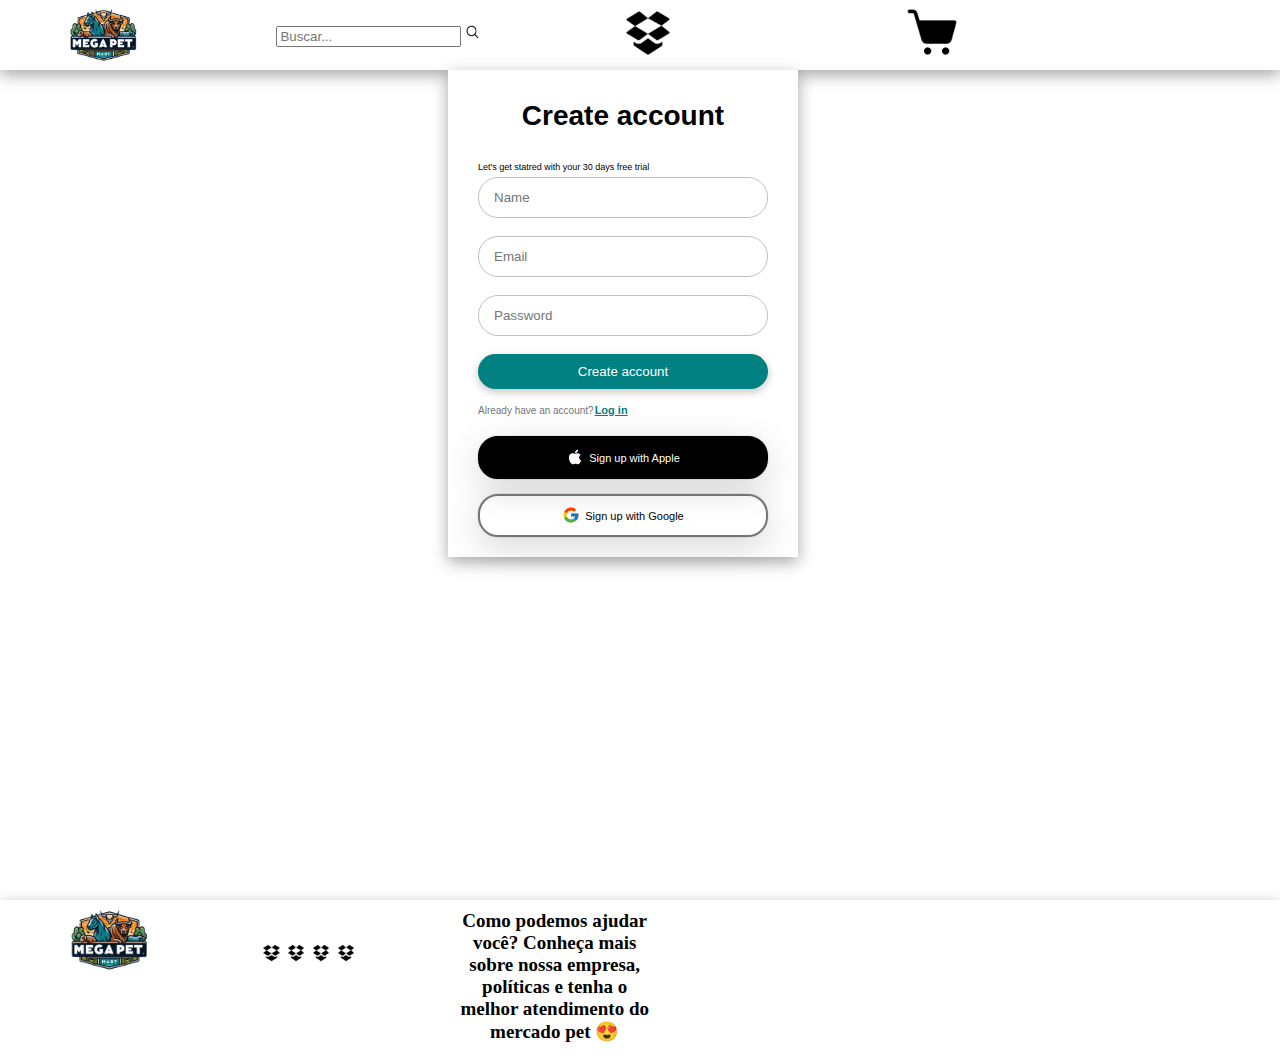
<file: cadastro.html>
<!DOCTYPE html>
<html lang="en">

<head>
  <meta charset="UTF-8">
  <meta name="viewport" content="width=device-width, initial-scale=1.0">
  <link rel="stylesheet" href="cadastro.css">
  <title>Sua Página</title>
</head>

<body>
  <header>
    <div class="cima">
      <img class="foto1" src="images/MegaPet Mart.png" alt="">
      <div id="divBusca">
        <input type="text" id="txtBusca" placeholder="Buscar..." />
        <img src="images/Search.png" id="btnBusca" alt="Buscar" />
      </div>
      <div class="pedidos">
        <a href=""><img src="images/dropbox.png" alt=""></a>
        <a href="pedidos.html">Meus Pedidos</a>
      </div>
      <div class="carrinho">
        <a href="carrinho.html"><img src="images/shopping-cart.png" alt=""></a>
      </div>
      <div class="login">
        <a href="login.html">Entrar / </a>
        <a href="cadastro.html">Cadastrar</a>
      </div>

    </div>
  </header>


  <!-- inicio do form de cadastro -->
  <div class="form-container">
    <p class="title">Create account</p>
    <p class="sub-title">Let's get statred with your 30 days free trial</p>
    <form class="form">
      <input type="text" class="input" placeholder="Name">
      <input type="email" class="input" placeholder="Email">
      <input type="password" class="input" placeholder="Password">
      <button class="form-btn">Create account</button>
    </form>
    <p class="sign-up-label">
      Already have an account?<span class="sign-up-link">Log in</span>
    </p>
    <div class="buttons-container">
      <div class="apple-login-button">
        <svg stroke="currentColor" fill="currentColor" stroke-width="0" class="apple-icon" viewBox="0 0 1024 1024"
          height="1em" width="1em" xmlns="http://www.w3.org/2000/svg">
          <path
            d="M747.4 535.7c-.4-68.2 30.5-119.6 92.9-157.5-34.9-50-87.7-77.5-157.3-82.8-65.9-5.2-138 38.4-164.4 38.4-27.9 0-91.7-36.6-141.9-36.6C273.1 298.8 163 379.8 163 544.6c0 48.7 8.9 99 26.7 150.8 23.8 68.2 109.6 235.3 199.1 232.6 46.8-1.1 79.9-33.2 140.8-33.2 59.1 0 89.7 33.2 141.9 33.2 90.3-1.3 167.9-153.2 190.5-221.6-121.1-57.1-114.6-167.2-114.6-170.7zm-105.1-305c50.7-60.2 46.1-115 44.6-134.7-44.8 2.6-96.6 30.5-126.1 64.8-32.5 36.8-51.6 82.3-47.5 133.6 48.4 3.7 92.6-21.2 129-63.7z">
          </path>
        </svg>
        <span>Sign up with Apple</span>
      </div>
      <div class="google-login-button">
        <svg stroke="currentColor" fill="currentColor" stroke-width="0" version="1.1" x="0px" y="0px"
          class="google-icon" viewBox="0 0 48 48" height="1em" width="1em" xmlns="http://www.w3.org/2000/svg">
          <path fill="#FFC107" d="M43.611,20.083H42V20H24v8h11.303c-1.649,4.657-6.08,8-11.303,8c-6.627,0-12-5.373-12-12
c0-6.627,5.373-12,12-12c3.059,0,5.842,1.154,7.961,3.039l5.657-5.657C34.046,6.053,29.268,4,24,4C12.955,4,4,12.955,4,24
c0,11.045,8.955,20,20,20c11.045,0,20-8.955,20-20C44,22.659,43.862,21.35,43.611,20.083z"></path>
          <path fill="#FF3D00" d="M6.306,14.691l6.571,4.819C14.655,15.108,18.961,12,24,12c3.059,0,5.842,1.154,7.961,3.039l5.657-5.657
C34.046,6.053,29.268,4,24,4C16.318,4,9.656,8.337,6.306,14.691z"></path>
          <path fill="#4CAF50" d="M24,44c5.166,0,9.86-1.977,13.409-5.192l-6.19-5.238C29.211,35.091,26.715,36,24,36
c-5.202,0-9.619-3.317-11.283-7.946l-6.522,5.025C9.505,39.556,16.227,44,24,44z"></path>
          <path fill="#1976D2" d="M43.611,20.083H42V20H24v8h11.303c-0.792,2.237-2.231,4.166-4.087,5.571
c0.001-0.001,0.002-0.001,0.003-0.002l6.19,5.238C36.971,39.205,44,34,44,24C44,22.659,43.862,21.35,43.611,20.083z">
          </path>
        </svg>
        <span>Sign up with Google</span>
      </div>
    </div>
  </div>

  <!-- inicio do footer  -->
  <footer>
    <div class="footer">
      <div class="ladoEsqFooter">
        <img src="images/MegaPet Mart.png" class="logoFooter" alt="">
        <p>(19) 3442-1234 <br>
          vendas@megapetmart.com.br <br>
          Av. Rua das Ruas <br>
          Limeira, São Paulo</p>
      </div>
      <div class="redeSocial">
        <h1>Onde Estamos</h1>
        <a href=""><img class="imgRede" src="images/dropbox.png" alt=""></a>
        <a href=""><img class="imgRede" src="images/dropbox.png" alt=""></a>
        <a href=""><img class="imgRede" src="images/dropbox.png" alt=""></a>
        <a href=""><img class="imgRede" src="images/dropbox.png" alt=""></a>
      </div>
      <div class="meioFooter">
        <p>Como podemos ajudar você?
          Conheça mais sobre nossa empresa, políticas e tenha o melhor atendimento do mercado pet 😍</p>
      </div>
      <div class="politica1">
        <h1>Atendimento</h1>
        <a href="">Central de Atendimento</a><br>
        <a href="">Assessoria de imprensa</a>
      </div>
      <div class="politica2">
        <h1>Políticas</h1>
        <a href="">Aviso de Privacidade</a><br>
        <a href="">Política de Cookies</a><br>
        <a href="">Política de entrega e devolução</a><br>
        <a href="">Política de compra</a><br>
        <a href="">Política de white hat</a>
      </div>
      <div class="politica3">
        <h1>Institucional</h1>
        <a href="">Sustentabilidade</a><br>
        <a href="">Empresa</a><br>
        <a href="">Termos e condições de uso</a><br>
        <a href="">Canal de ética e conduta</a><br>
        <a href="">Trabalhe conosco</a>
      </div>
    </div>
  </footer>
</body>

</html>
</file>
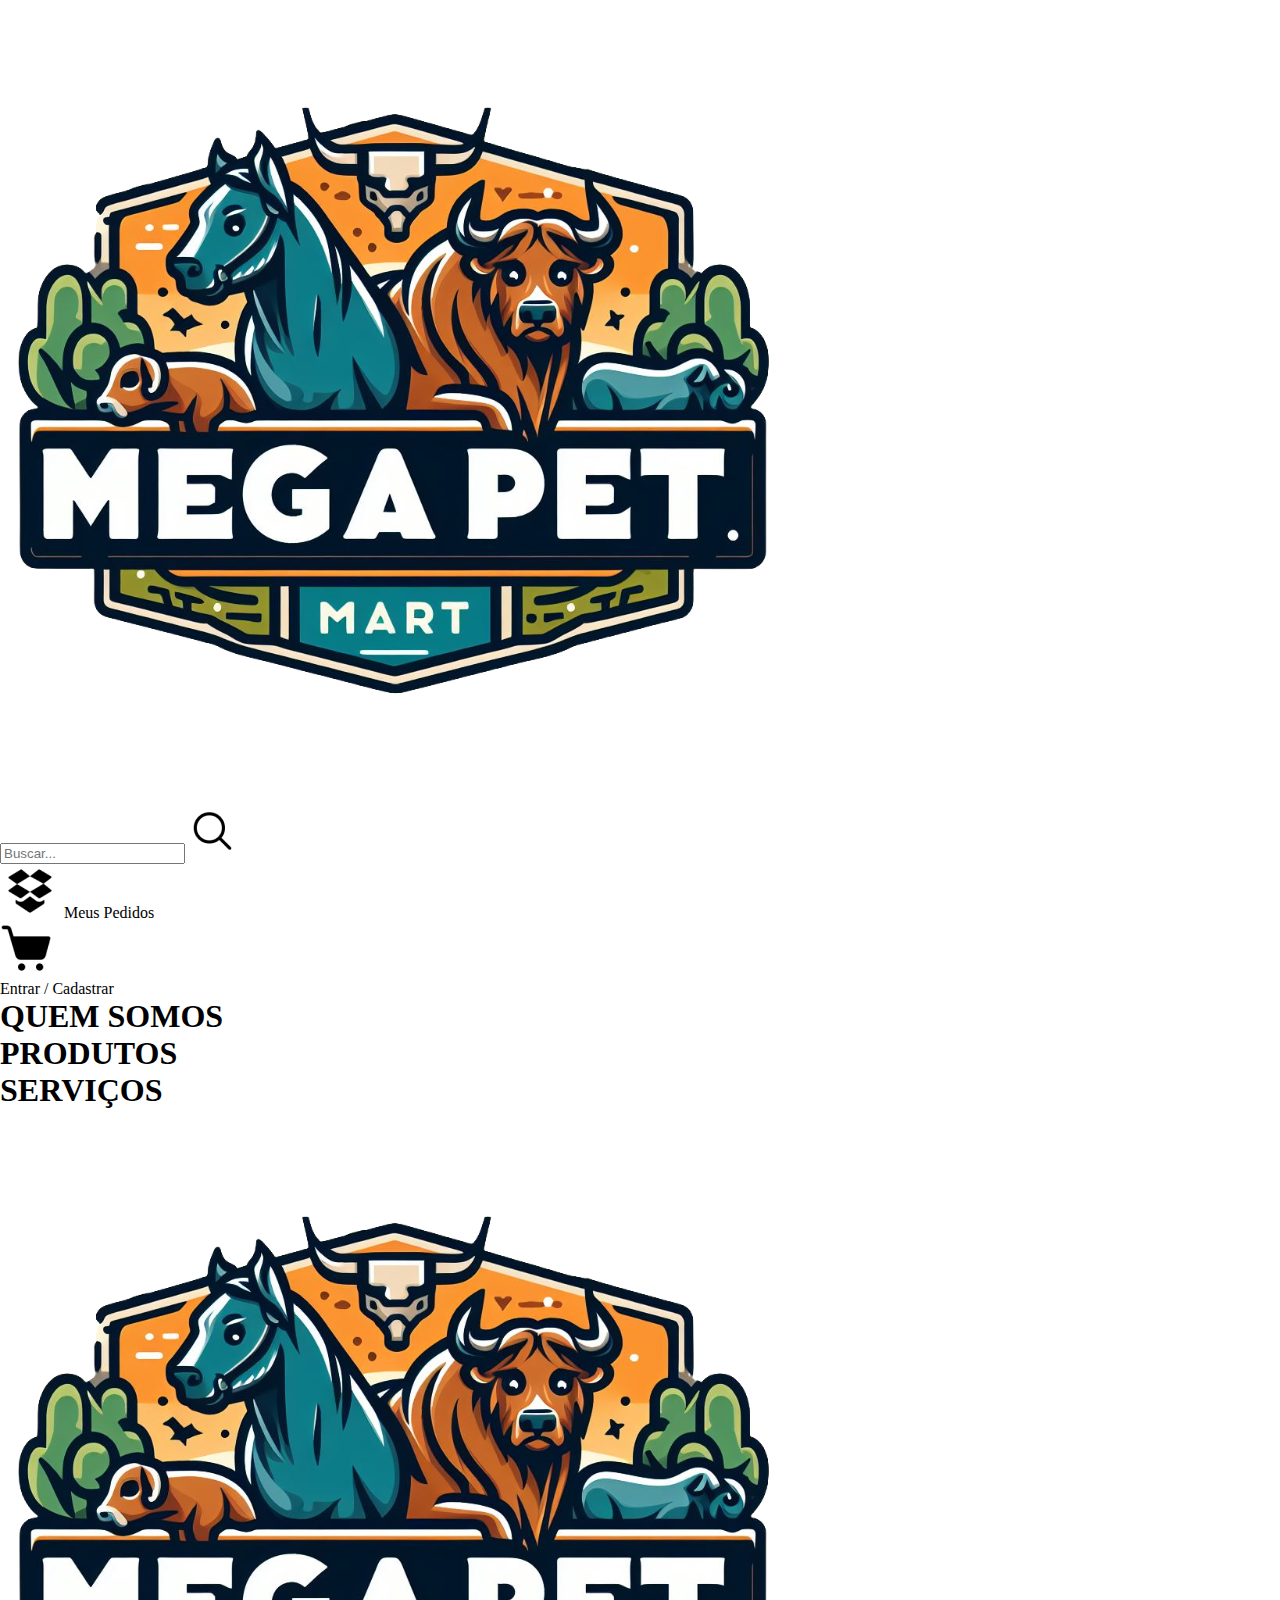
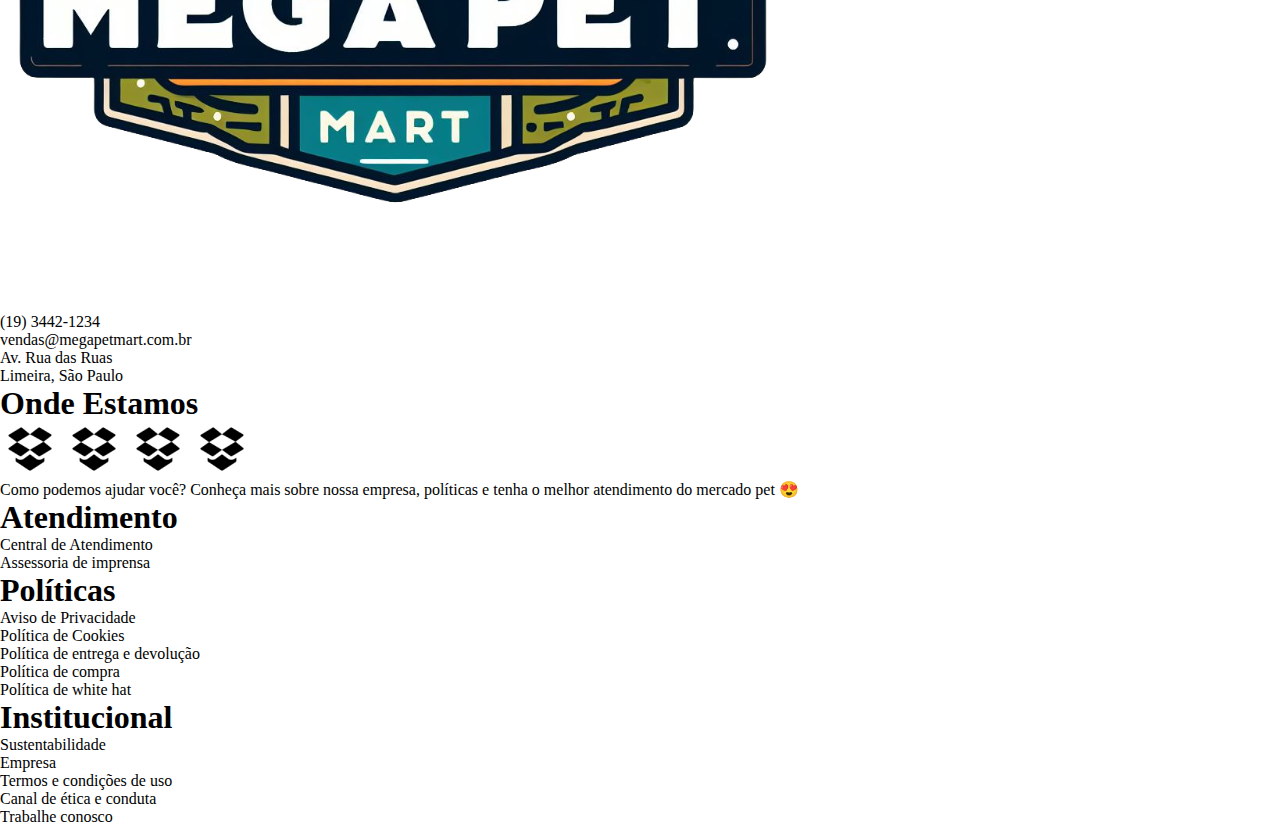
<file: carrinho.html>
<!DOCTYPE html>
<html lang="en">

<head>
  <meta charset="UTF-8">
  <meta name="viewport" content="width=device-width, initial-scale=1.0">
  <link rel="stylesheet" href="index.css">
  <title>Sua Página</title>
</head>

<body>
  <header>
    <div class="cima">
      <img class="foto1" src="images/MegaPet Mart.png" alt="">
      <div id="divBusca">
        <input type="text" id="txtBusca" placeholder="Buscar..." />
        <img src="images/Search.png" id="btnBusca" alt="Buscar" />
      </div>
      <div class="pedidos">
        <a href=""><img src="images/dropbox.png" alt=""></a>
        <a href="pedidos.html">Meus Pedidos</a>
      </div>
      <div class="carrinho">
        <a href="carrinho.html"><img src="images/shopping-cart.png" alt=""></a>
      </div>
      <div class="login">
        <a href="login.html">Entrar / </a>
        <a href="cadastro.html">Cadastrar</a>
      </div>

    </div>
  </header>
  <div class="banner">
    <a href="quemsomos.html"><h1>QUEM SOMOS</h1></a>
    <a href="produtos.html"><h1>PRODUTOS </h1></a>
    <a href="servico.html"><h1>SERVIÇOS</h1></a>
</div>

  <footer>
    <div class="footer">
      <div class="ladoEsqFooter">
        <img src="images/MegaPet Mart.png" class="logoFooter" alt="">
        <p>(19) 3442-1234 <br>
          vendas@megapetmart.com.br <br>
          Av. Rua das Ruas <br>
          Limeira, São Paulo</p>
      </div>
      <div class="redeSocial">
        <h1>Onde Estamos</h1>
        <a href=""><img class="imgRede" src="images/dropbox.png" alt=""></a>
        <a href=""><img class="imgRede" src="images/dropbox.png" alt=""></a>
        <a href=""><img class="imgRede" src="images/dropbox.png" alt=""></a>
        <a href=""><img class="imgRede" src="images/dropbox.png" alt=""></a>
      </div>
      <div class="meioFooter">
        <p>Como podemos ajudar você?
          Conheça mais sobre nossa empresa, políticas e tenha o melhor atendimento do mercado pet 😍</p>
      </div>
      <div class="politica1">
        <h1>Atendimento</h1>
        <a href="">Central de Atendimento</a><br>
        <a href="">Assessoria de imprensa</a>
      </div>
      <div class="politica2">
        <h1>Políticas</h1>
        <a href="">Aviso de Privacidade</a><br>
        <a href="">Política de Cookies</a><br>
        <a href="">Política de entrega e devolução</a><br>
        <a href="">Política de compra</a><br>
        <a href="">Política de white hat</a>
      </div>
      <div class="politica3">
        <h1>Institucional</h1>
        <a href="">Sustentabilidade</a><br>
        <a href="">Empresa</a><br>
        <a href="">Termos e condições de uso</a><br>
        <a href="">Canal de ética e conduta</a><br>
        <a href="">Trabalhe conosco</a>
      </div>
    </div>
  </footer>
</body>

</html>
</file>
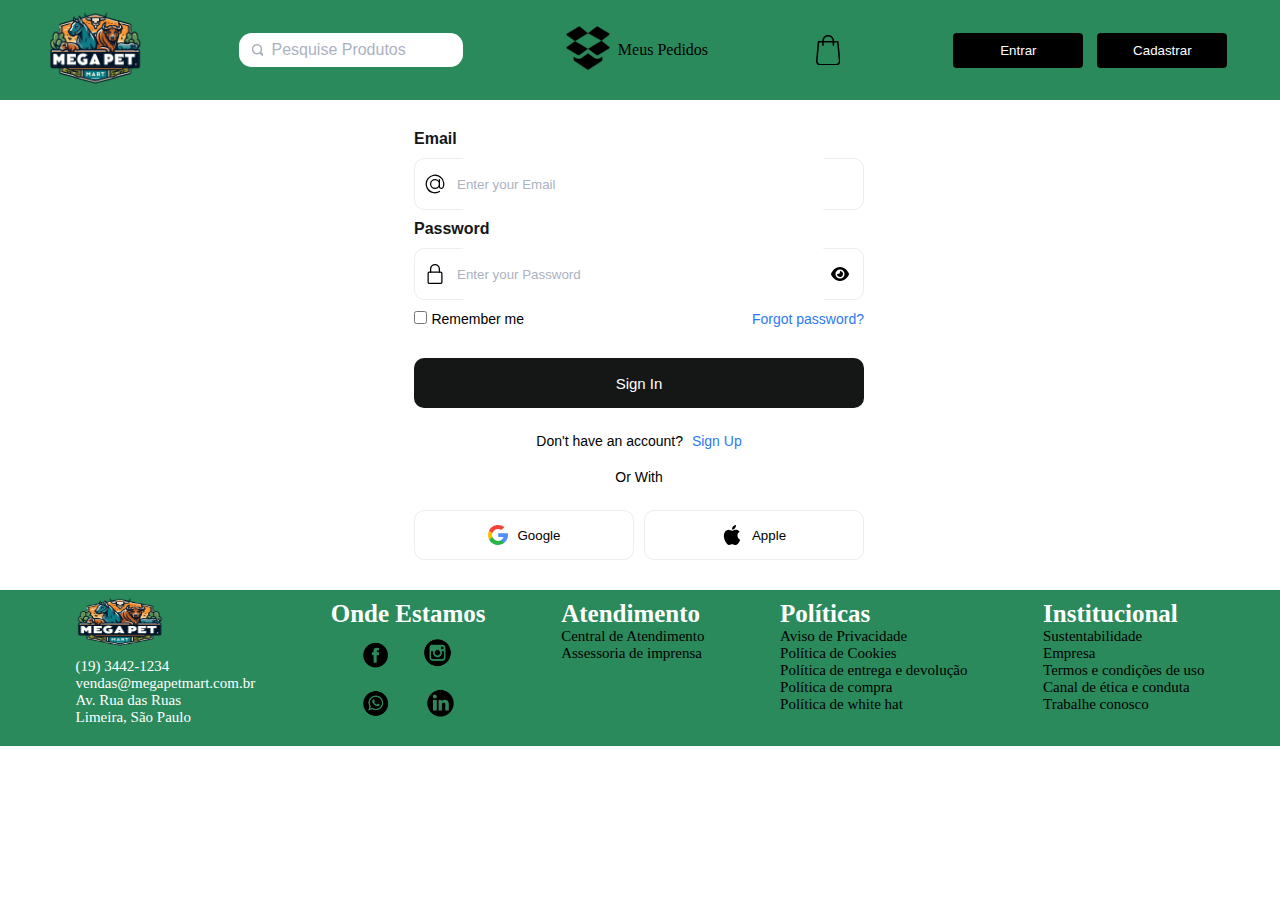
<file: login.html>
<!DOCTYPE html>
<html lang="en">

<head>
  <meta charset="UTF-8">
  <meta name="viewport" content="width=device-width, initial-scale=1.0">
  <link rel="stylesheet" href="login.css">
  <link rel="stylesheet" href="header.css">
  <link rel="stylesheet" href="footer.css">

  <title>Sua Página</title>
</head>

<body>
  <header>
    <div class="cima">
      <a href="index.html"><img class="foto1" src="images/MegaPet Mart.png" alt=""> </a>
      <div id="divBusca">
        <div class="inputBox_container">
          <svg class="search_icon" xmlns="http://www.w3.org/2000/svg" viewBox="0 0 48 48" alt="search icon">
            <path
              d="M46.599 46.599a4.498 4.498 0 0 1-6.363 0l-7.941-7.941C29.028 40.749 25.167 42 21 42 9.402 42 0 32.598 0 21S9.402 0 21 0s21 9.402 21 21c0 4.167-1.251 8.028-3.342 11.295l7.941 7.941a4.498 4.498 0 0 1 0 6.363zM21 6C12.717 6 6 12.714 6 21s6.717 15 15 15c8.286 0 15-6.714 15-15S29.286 6 21 6z">
            </path>
          </svg>
          <input class="inputBox" id="inputBox" type="text" placeholder="Pesquise Produtos">
        </div>
      </div>
      <div class="pedidos">
        <a href="pedidos.html"><img src="images/dropbox.png" alt=""></a>
        <a href="pedidos.html">Meus Pedidos</a>
      </div>
      <div class="carrinho">
        <a href="carrinho.html">
          <button data-quantity="0" class="btn-cart">
            <svg class="icon-cart" viewBox="0 0 24.38 30.52" height="30.52" width="24.38"
              xmlns="http://www.w3.org/2000/svg">
              <title>icon-cart</title>
              <path transform="translate(-3.62 -0.85)"
                d="M28,27.3,26.24,7.51a.75.75,0,0,0-.76-.69h-3.7a6,6,0,0,0-12,0H6.13a.76.76,0,0,0-.76.69L3.62,27.3v.07a4.29,4.29,0,0,0,4.52,4H23.48a4.29,4.29,0,0,0,4.52-4ZM15.81,2.37a4.47,4.47,0,0,1,4.46,4.45H11.35a4.47,4.47,0,0,1,4.46-4.45Zm7.67,27.48H8.13a2.79,2.79,0,0,1-3-2.45L6.83,8.34h3V11a.76.76,0,0,0,1.52,0V8.34h8.92V11a.76.76,0,0,0,1.52,0V8.34h3L26.48,27.4a2.79,2.79,0,0,1-3,2.44Zm0,0">
              </path>
            </svg>
            <span class="quantity"></span>
          </button>
        </a>
      </div>
      <div class="login">
        <a href="login.html"><button class="entrar_cadastro">
            <span>Entrar</span>
          </button></a>
        <a href="cadastro.html"><button class="entrar_cadastro">
            <span>Cadastrar</span>
          </button></a>
      </div>
    </div>
  </header>

  <!-- inicio do form de login -->
  <form class="form">
    <div class="flex-column">
      <label>Email </label>
    </div>
    <div class="inputForm">
      <svg height="20" viewBox="0 0 32 32" width="20" xmlns="http://www.w3.org/2000/svg">
        <g id="Layer_3" data-name="Layer 3">
          <path
            d="m30.853 13.87a15 15 0 0 0 -29.729 4.082 15.1 15.1 0 0 0 12.876 12.918 15.6 15.6 0 0 0 2.016.13 14.85 14.85 0 0 0 7.715-2.145 1 1 0 1 0 -1.031-1.711 13.007 13.007 0 1 1 5.458-6.529 2.149 2.149 0 0 1 -4.158-.759v-10.856a1 1 0 0 0 -2 0v1.726a8 8 0 1 0 .2 10.325 4.135 4.135 0 0 0 7.83.274 15.2 15.2 0 0 0 .823-7.455zm-14.853 8.13a6 6 0 1 1 6-6 6.006 6.006 0 0 1 -6 6z">
          </path>
        </g>
      </svg>
      <input type="text" class="input" placeholder="Enter your Email">
    </div>

    <div class="flex-column">
      <label>Password </label>
    </div>
    <div class="inputForm">
      <svg height="20" viewBox="-64 0 512 512" width="20" xmlns="http://www.w3.org/2000/svg">
        <path
          d="m336 512h-288c-26.453125 0-48-21.523438-48-48v-224c0-26.476562 21.546875-48 48-48h288c26.453125 0 48 21.523438 48 48v224c0 26.476562-21.546875 48-48 48zm-288-288c-8.8125 0-16 7.167969-16 16v224c0 8.832031 7.1875 16 16 16h288c8.8125 0 16-7.167969 16-16v-224c0-8.832031-7.1875-16-16-16zm0 0">
        </path>
        <path
          d="m304 224c-8.832031 0-16-7.167969-16-16v-80c0-52.929688-43.070312-96-96-96s-96 43.070312-96 96v80c0 8.832031-7.167969 16-16 16s-16-7.167969-16-16v-80c0-70.59375 57.40625-128 128-128s128 57.40625 128 128v80c0 8.832031-7.167969 16-16 16zm0 0">
        </path>
      </svg>
      <input type="password" class="input" placeholder="Enter your Password">
      <svg viewBox="0 0 576 512" height="1em" xmlns="http://www.w3.org/2000/svg">
        <path
          d="M288 32c-80.8 0-145.5 36.8-192.6 80.6C48.6 156 17.3 208 2.5 243.7c-3.3 7.9-3.3 16.7 0 24.6C17.3 304 48.6 356 95.4 399.4C142.5 443.2 207.2 480 288 480s145.5-36.8 192.6-80.6c46.8-43.5 78.1-95.4 93-131.1c3.3-7.9 3.3-16.7 0-24.6c-14.9-35.7-46.2-87.7-93-131.1C433.5 68.8 368.8 32 288 32zM144 256a144 144 0 1 1 288 0 144 144 0 1 1 -288 0zm144-64c0 35.3-28.7 64-64 64c-7.1 0-13.9-1.2-20.3-3.3c-5.5-1.8-11.9 1.6-11.7 7.4c.3 6.9 1.3 13.8 3.2 20.7c13.7 51.2 66.4 81.6 117.6 67.9s81.6-66.4 67.9-117.6c-11.1-41.5-47.8-69.4-88.6-71.1c-5.8-.2-9.2 6.1-7.4 11.7c2.1 6.4 3.3 13.2 3.3 20.3z">
        </path>
      </svg>
    </div>

    <div class="flex-row">
      <div>
        <input type="checkbox">
        <label>Remember me </label>
      </div>
      <span class="span">Forgot password?</span>
    </div>
    <button class="button-submit">Sign In</button>
    <p class="p">Don't have an account? <span class="span">Sign Up</span>
    </p>
    <p class="p line">Or With</p>

    <div class="flex-row">
      <button class="btn google">
        <svg version="1.1" width="20" id="Layer_1" xmlns="http://www.w3.org/2000/svg"
          xmlns:xlink="http://www.w3.org/1999/xlink" x="0px" y="0px" viewBox="0 0 512 512"
          style="enable-background:new 0 0 512 512;" xml:space="preserve">
          <path style="fill:#FBBB00;" d="M113.47,309.408L95.648,375.94l-65.139,1.378C11.042,341.211,0,299.9,0,256
	c0-42.451,10.324-82.483,28.624-117.732h0.014l57.992,10.632l25.404,57.644c-5.317,15.501-8.215,32.141-8.215,49.456
	C103.821,274.792,107.225,292.797,113.47,309.408z"></path>
          <path style="fill:#518EF8;" d="M507.527,208.176C510.467,223.662,512,239.655,512,256c0,18.328-1.927,36.206-5.598,53.451
	c-12.462,58.683-45.025,109.925-90.134,146.187l-0.014-0.014l-73.044-3.727l-10.338-64.535
	c29.932-17.554,53.324-45.025,65.646-77.911h-136.89V208.176h138.887L507.527,208.176L507.527,208.176z"></path>
          <path style="fill:#28B446;" d="M416.253,455.624l0.014,0.014C372.396,490.901,316.666,512,256,512
	c-97.491,0-182.252-54.491-225.491-134.681l82.961-67.91c21.619,57.698,77.278,98.771,142.53,98.771
	c28.047,0,54.323-7.582,76.87-20.818L416.253,455.624z"></path>
          <path style="fill:#F14336;" d="M419.404,58.936l-82.933,67.896c-23.335-14.586-50.919-23.012-80.471-23.012
	c-66.729,0-123.429,42.957-143.965,102.724l-83.397-68.276h-0.014C71.23,56.123,157.06,0,256,0
	C318.115,0,375.068,22.126,419.404,58.936z"></path>
        </svg>
        Google
      </button><button class="btn apple">
        <svg version="1.1" height="20" width="20" id="Capa_1" xmlns="http://www.w3.org/2000/svg"
          xmlns:xlink="http://www.w3.org/1999/xlink" x="0px" y="0px" viewBox="0 0 22.773 22.773"
          style="enable-background:new 0 0 22.773 22.773;" xml:space="preserve">
          <g>
            <g>
              <path
                d="M15.769,0c0.053,0,0.106,0,0.162,0c0.13,1.606-0.483,2.806-1.228,3.675c-0.731,0.863-1.732,1.7-3.351,1.573 c-0.108-1.583,0.506-2.694,1.25-3.561C13.292,0.879,14.557,0.16,15.769,0z">
              </path>
              <path
                d="M20.67,16.716c0,0.016,0,0.03,0,0.045c-0.455,1.378-1.104,2.559-1.896,3.655c-0.723,0.995-1.609,2.334-3.191,2.334 c-1.367,0-2.275-0.879-3.676-0.903c-1.482-0.024-2.297,0.735-3.652,0.926c-0.155,0-0.31,0-0.462,0 c-0.995-0.144-1.798-0.932-2.383-1.642c-1.725-2.098-3.058-4.808-3.306-8.276c0-0.34,0-0.679,0-1.019 c0.105-2.482,1.311-4.5,2.914-5.478c0.846-0.52,2.009-0.963,3.304-0.765c0.555,0.086,1.122,0.276,1.619,0.464 c0.471,0.181,1.06,0.502,1.618,0.485c0.378-0.011,0.754-0.208,1.135-0.347c1.116-0.403,2.21-0.865,3.652-0.648 c1.733,0.262,2.963,1.032,3.723,2.22c-1.466,0.933-2.625,2.339-2.427,4.74C17.818,14.688,19.086,15.964,20.67,16.716z">
              </path>
            </g>
          </g>
        </svg>
        Apple
      </button>
    </div>
  </form>
  <!-- inicio do footer  -->
  <footer>
    <div class="footer">
      <div class="ladoEsqFooter">
        <img src="images/MegaPet Mart.png" class="logoFooter" alt="">
        <p>(19) 3442-1234 <br>
          vendas@megapetmart.com.br <br>
          Av. Rua das Ruas <br>
          Limeira, São Paulo</p>
      </div>
      <div class="redeSocial">
        <h1>Onde Estamos</h1>
        <a href=""><img class="imgRede" src="images/facebook.png" alt="Facebook"></a>
        <a href=""><img class="imgRede" src="images/instagram.png" alt="Instagram"><br></a>
        <a href=""><img class="imgRede" src="images/whatsapp.png" alt="Whatsapp"></a>
        <a href=""><img class="imgRede" src="images/linkedin.png" alt="LinkedIn"></a>
      </div>
      <div class="politica1">
        <h1>Atendimento</h1>
        <a href="">Central de Atendimento</a><br>
        <a href="">Assessoria de imprensa</a>
      </div>
      <div class="politica2">
        <h1>Políticas</h1>
        <a href="">Aviso de Privacidade</a><br>
        <a href="">Política de Cookies</a><br>
        <a href="">Política de entrega e devolução</a><br>
        <a href="">Política de compra</a><br>
        <a href="">Política de white hat</a>
      </div>
      <div class="politica3">
        <h1>Institucional</h1>
        <a href="">Sustentabilidade</a><br>
        <a href="">Empresa</a><br>
        <a href="">Termos e condições de uso</a><br>
        <a href="">Canal de ética e conduta</a><br>
        <a href="">Trabalhe conosco</a>
      </div>
    </div>
  </footer>
</body>

</html>
</file>
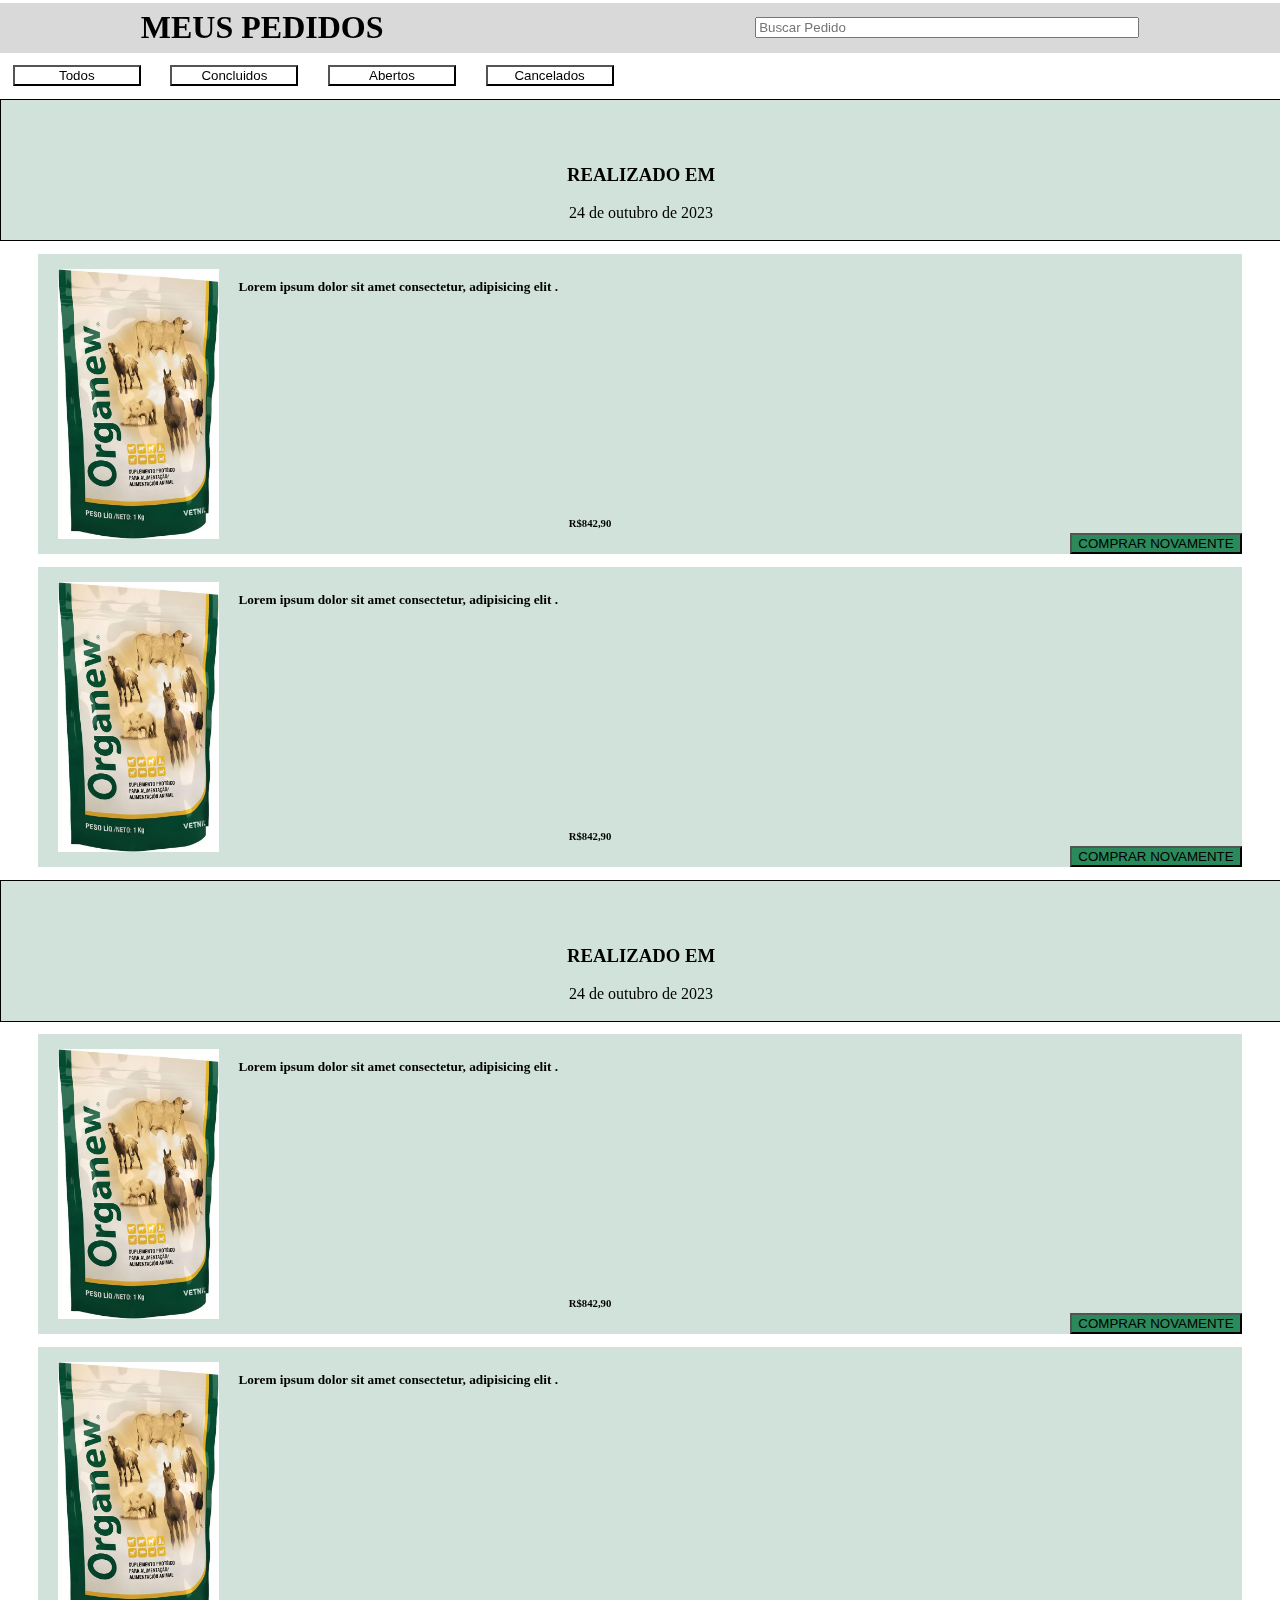
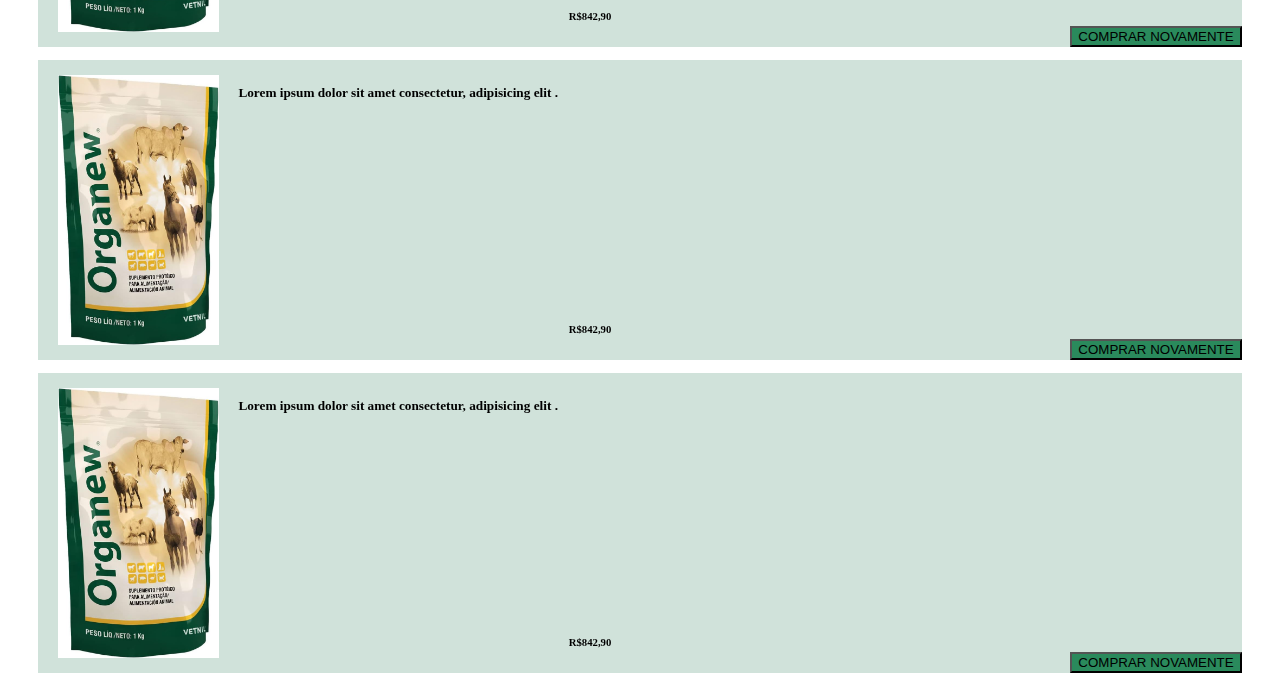
<file: pedidos.html>
<!DOCTYPE html>
<html lang="pt-br">

<head>
  <meta charset="UTF-8">
  <meta name="viewport" content="width=device-width, initial-scale=1.0">
  <title>Meus Pedidos</title>
  <link rel="stylesheet" href="pedidos.css">
  <link href="https://cdn.jsdelivr.net/npm/bootstrap@5.3.0-alpha3/dist/css/bootstrap.min.css" rel="stylesheet"
    integrity="sha384-KK94CHFLLe+nY2dmCWGMq91rCGa5gtU4mk92HdvYe+M/SXH301p5ILy+dN9+nJOZ" crossorigin="anonymous">
</head>

<body>
  
  <Section>
    <div class="tituloPedidos">
      <h1>MEUS PEDIDOS</h1>
      <form class=" d-flex" role="search">
        <input class="form-control me-2" type="search" placeholder="Buscar Pedido" aria-label="Search">
      </form>
    </div>
    <div class="botoesPedidos">
      <button type="submit" class="btn-primary  bg-blue " value="Todos" onclick="Todos()">Todos</button>
      <button type="submit" class="btn-primary  bg-blue " value="Concluidos" onclick="Concluidos()">Concluidos</button>
      <button type="submit" class="btn-primary  bg-blue " value="Abertos" onclick="Abertos()">Abertos</button>
      <button type="submit" class="btn-primary  bg-blue " value="Cancelados" onclick="Cancelados()">Cancelados</button>
    </div>

    <div class="Pedido">
      <div class="infoPedido">


        <div class="container-fluid">

          <div class="row">
            <div class="col-3">
              <h3 class="texto">REALIZADO EM</h3>
              <br>
              <p>
                24 de outubro de 2023
              </p>
            </div>
            <div class="col-3">
              <h3>TOTAL</h3>
              <br>
              <p>
                R$842,90
              </p>
            </div>
            <div class="col-3">
              <h3>ENVIAR PARA</h3>
              <br>
              <p>
                Rua Um, Jd. Villa Nova, Limeira/SP
              </p>
            </div>
            <div class="col-3">
              <h3>N° PEDIDO</h3>
              <br>
              <p>
                999999
              </p>
            </div>
          </div>
        </div>

      </div>

      <div class="itensPedido">
        <div class="fundoItens">
          <div class="imgItem">
            <img src="images/RacaoPedidos.jpg" alt="...">
          </div>
          <div class="descricao">
            <h5 >Lorem ipsum dolor sit amet consectetur, adipisicing elit .</h5>
            <h6 >R$842,90</h6>
          </div>
          <div class="comprNov"> <!-- Comprar novamente -->
            <button type="submit" class="btn-primary  bg-blue " value="Todos" onclick="CompNov()">COMPRAR
              NOVAMENTE</button>
          </div>
        </div>
        <div class="fundoItens">
          <div class="imgItem">
            <img src="images/RacaoPedidos.jpg" alt="...">
          </div>
          <div class="descricao">
            <h5 >Lorem ipsum dolor sit amet consectetur, adipisicing elit .</h5>
            <h6 >R$842,90</h6>
          </div>
          <div class="comprNov"> <!-- Comprar novamente -->
            <button type="submit" class="btn-primary  bg-blue " value="Todos" onclick="CompNov()">COMPRAR
              NOVAMENTE</button>
          </div>
        </div>
      </div>

    </div>

    <div class="Pedido">
      <div class="infoPedido">


        <div class="container-fluid">

          <div class="row">
            <div class="col-3">
              <h3 class="texto">REALIZADO EM</h3>
              <br>
              <p>
                24 de outubro de 2023
              </p>
            </div>
            <div class="col-3">
              <h3>TOTAL</h3>
              <br>
              <p>
                R$842,90
              </p>
            </div>
            <div class="col-3">
              <h3>ENVIAR PARA</h3>
              <br>
              <p>
                Rua Um, Jd. Villa Nova, Limeira/SP
              </p>
            </div>
            <div class="col-3">
              <h3>N° PEDIDO</h3>
              <br>
              <p>
                999999
              </p>
            </div>
          </div>
        </div>

      </div>

      <div class="itensPedido">
        <div class="fundoItens">
          <div class="imgItem">
            <img src="images/RacaoPedidos.jpg" alt="...">
          </div>
          <div class="descricao">
            <h5 >Lorem ipsum dolor sit amet consectetur, adipisicing elit .</h5>
            <h6 >R$842,90</h6>
          </div>
          <div class="comprNov"> <!-- Comprar novamente -->
            <button type="submit" class="btn-primary  bg-blue " value="Todos" onclick="CompNov()">COMPRAR
              NOVAMENTE</button>
          </div>
        </div>
        <div class="fundoItens">
          <div class="imgItem">
            <img src="images/RacaoPedidos.jpg" alt="...">
          </div>
          <div class="descricao">
            <h5 >Lorem ipsum dolor sit amet consectetur, adipisicing elit .</h5>
            <h6 >R$842,90</h6>
          </div>
          <div class="comprNov"> <!-- Comprar novamente -->
            <button type="submit" class="btn-primary  bg-blue " value="Todos" onclick="CompNov()">COMPRAR
              NOVAMENTE</button>
          </div>
        </div>
        
      </div>
      <div class="itensPedido">
        <div class="fundoItens">
          <div class="imgItem">
            <img src="images/RacaoPedidos.jpg" alt="...">
          </div>
          <div class="descricao">
            <h5 >Lorem ipsum dolor sit amet consectetur, adipisicing elit .</h5>
            <h6 >R$842,90</h6>
          </div>
          <div class="comprNov"> <!-- Comprar novamente -->
            <button type="submit" class="btn-primary  bg-blue " value="Todos" onclick="CompNov()">COMPRAR
              NOVAMENTE</button>
          </div>
        </div>
        <div class="fundoItens">
          <div class="imgItem">
            <img src="images/RacaoPedidos.jpg" alt="...">
          </div>
          <div class="descricao">
            <h5 >Lorem ipsum dolor sit amet consectetur, adipisicing elit .</h5>
            <h6 >R$842,90</h6>
          </div>
          <div class="comprNov"> <!-- Comprar novamente -->
            <button type="submit" class="btn-primary  bg-blue " value="Todos" onclick="CompNov()">COMPRAR
              NOVAMENTE</button>
          </div>
        </div>
        
      </div>
    </div>
    </div>
  </Section>

</body>

</html>
</file>
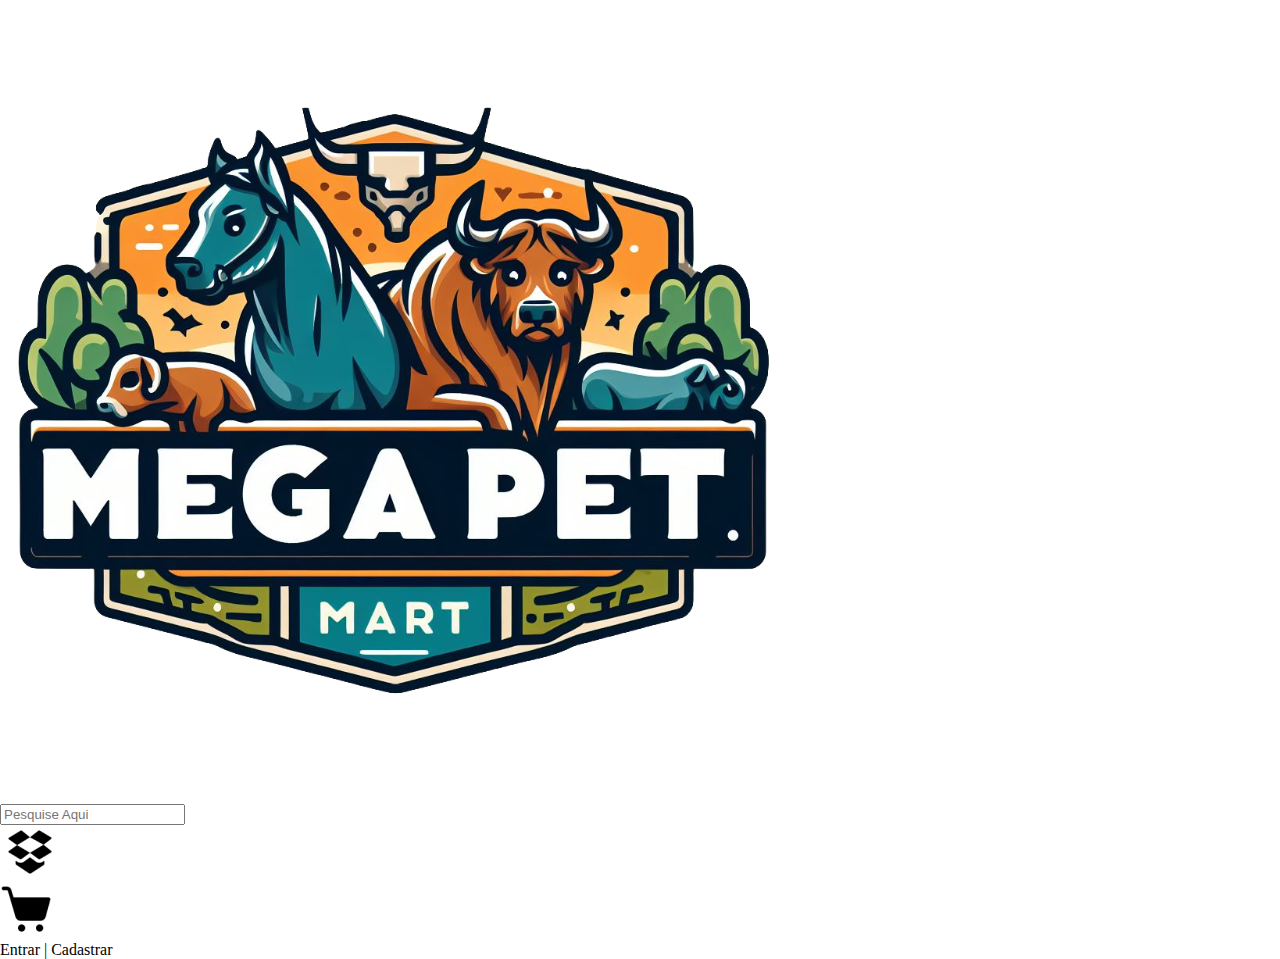
<file: quemsomos.html>
<!DOCTYPE html>
<html lang="pt-br">
<head>
    <meta charset="UTF-8">
    <meta name="viewport" content="width=device-width, initial-scale=1.0">
    <link rel="stylesheet" href="index.css">
    <title>Quem Somos</title>
</head>
<body>
    <nav class="nav">
        <a href="index.html"><img src="images/MegaPet Mart.png" id="logo" alt="" "></a>
          <form class="d-flex" role="search">
              <input class="form-control me-2" type="search" placeholder="Pesquise Aqui" aria-label="Search">
            </form>
            <div class="pedidos"> 
              <!-- falta colocar o escrito "Meus Pedidos" -->
              <a href="pedidos.html"><img id="imgNav" src="images/dropbox.png" ></a>
            </div></a>
            <div class="carrinho">
              <a href="carrinho.html"><img id="imgNav" src="images/shopping-cart.png"></a>
            </div>
            <div class="textoNav">
              <a href="login.html">Entrar</a> | 
              <a href="cadastro.html">Cadastrar</a>
            </div>
      </nav>
</body>
</html>
</file>
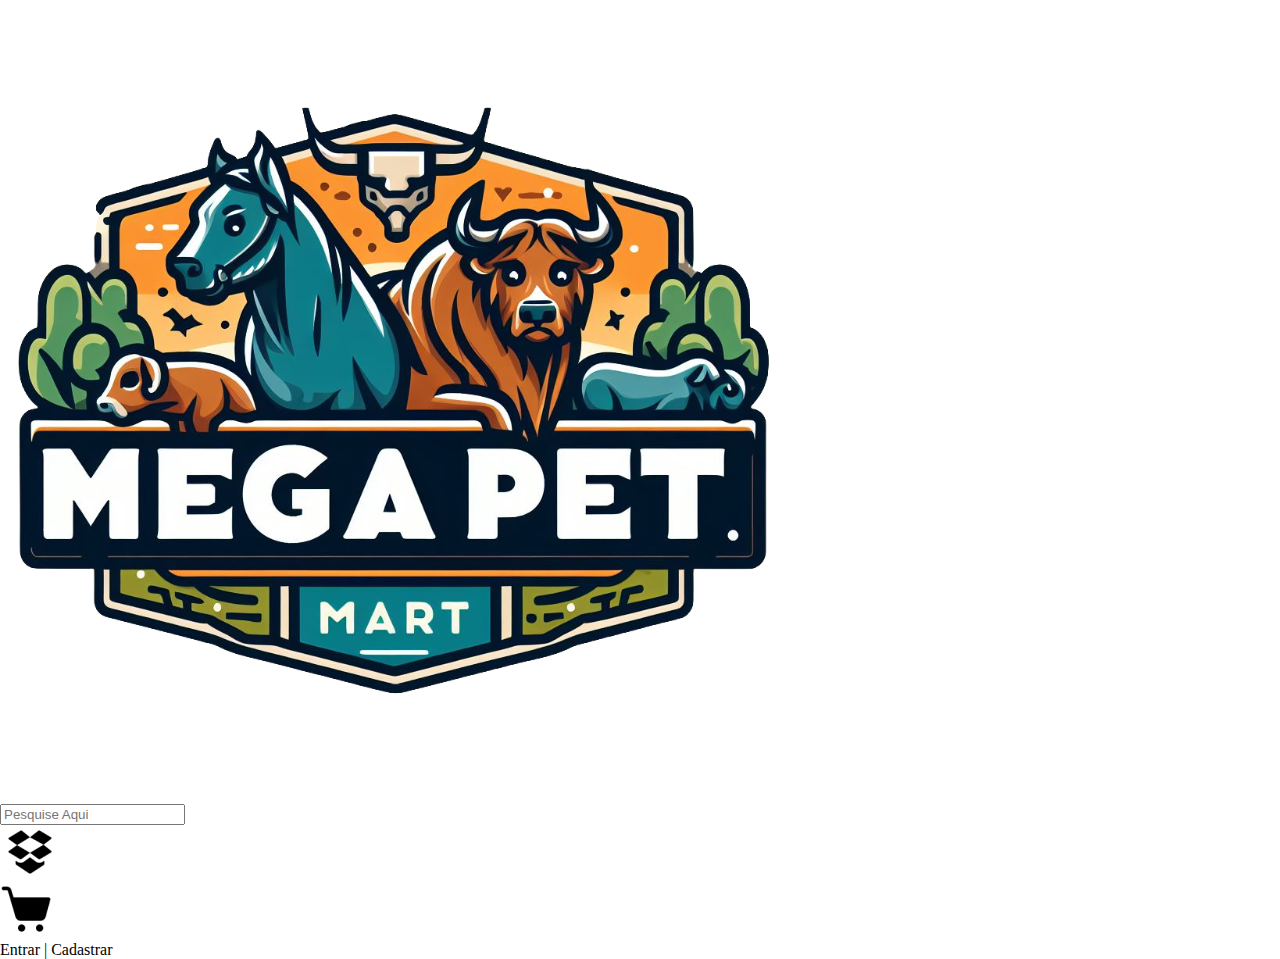
<file: servico.html>
<!DOCTYPE html>
<html lang="pt-br">
<head>
    <meta charset="UTF-8">
    <meta name="viewport" content="width=device-width, initial-scale=1.0">
    <link rel="stylesheet" href="index.css">
    <title>Serviços</title>
</head>
<body>
    <nav class="nav">
        <a href="index.html"><img src="images/MegaPet Mart.png" id="logo" alt="" "></a>
          <form class="d-flex" role="search">
              <input class="form-control me-2" type="search" placeholder="Pesquise Aqui" aria-label="Search">
            </form>
            <div class="pedidos"> 
              <!-- falta colocar o escrito "Meus Pedidos" -->
              <a href="pedidos.html"><img id="imgNav" src="images/dropbox.png" ></a>
            </div></a>
            <div class="carrinho">
              <a href="carrinho.html"><img id="imgNav" src="images/shopping-cart.png"></a>
            </div>
            <div class="textoNav">
              <a href="login.html">Entrar</a> | 
              <a href="cadastro.html">Cadastrar</a>
            </div>
      </nav>
</body>
</html>
</file>
<file: cadastro.css>
/* CSS do header e do footer */
* {
    margin: 0;
}

body {
    background-color: #ffffff;

}

.cima {
    box-shadow: rgba(0, 0, 0, 0.35) 0px 5px 15px;
    display: flex;
    align-items: center;
    justify-content: space-around;
}

.foto1 {
    width: 70px;
}

.foto2 {
    width: 70px;
}

#btnBusca {
    width: 15px;
}

.pedidos {
    display: flex;
    align-items: center;
}

.baixo {
    box-shadow: rgba(0, 0, 0, 0.35) 0px 5px 15px;
    display: flex;
}

.texto-info {
    color: white;
    font-size: 13px;
}

.footer {
    display: flex;
    justify-content: space-evenly;
    width: 100%;
    height: 10rem;
    top: 100%;
    position: absolute;
    box-shadow: rgba(0, 0, 0, 0.35) 0px 5px 15px;
}

.logoFooter {
    width: 80px;
    height: 80px;
}

.ladoEsqFooter {
    font-size: 10px;
    color: white;
}

.redeSocial {
    margin-top: 10px;
    font-size: 10px;
    color: white;
}

.imgRede {
    margin-top: 10px;
    height: 20px;
}

.meioFooter {
    margin-top: 10px;
    width: 200px;
    text-align: center;
    color: black;
    font-size: 19px;
    font-family: Inter;
    font-weight: 900;
    word-wrap: break-word
}

.politica1 {
    margin-top: 10px;
    margin-top: 10px;
    font-size: 10px;
    text-align: none;
    color: white;
}

.politica2 {
    margin-top: 10px;
    font-size: 10px;
    text-align: none;
    color: white;
}

.politica3 {
    margin-top: 10px;
    font-size: 10px;
    text-align: none;
    color: white;
}

a {
    text-decoration: none;
    color: white;
}

.pagina {}


/* CSS da pagina de cadastro */
.form-container {
    width: 350px;
    background-color: #ffffff;
    border-radius: 0px;
    box-sizing: border-box;
    padding: 20px 30px;
    margin-left: 35%;
    box-shadow: rgba(0, 0, 0, 0.35) 0px 5px 15px;
}

.title {
    text-align: center;
    font-family: "Lucida Sans", "Lucida Sans Regular", "Lucida Grande",
        "Lucida Sans Unicode", Geneva, Verdana, sans-serif;
    margin: 10px 0 30px 0;
    font-size: 28px;
    font-weight: 800;
}

.sub-title {
    margin: 0;
    margin-bottom: 5px;
    font-size: 9px;
    font-family: "Lucida Sans", "Lucida Sans Regular", "Lucida Grande",
        "Lucida Sans Unicode", Geneva, Verdana, sans-serif;
}

.form {
    width: 100%;
    display: flex;
    flex-direction: column;
    gap: 18px;
    margin-bottom: 15px;
}

.input {
    border-radius: 20px;
    border: 1px solid #c0c0c0;
    outline: 0 !important;
    box-sizing: border-box;
    padding: 12px 15px;
}

.form-btn {
    padding: 10px 15px;
    font-family: "Lucida Sans", "Lucida Sans Regular", "Lucida Grande",
        "Lucida Sans Unicode", Geneva, Verdana, sans-serif;
    border-radius: 20px;
    border: 0 !important;
    outline: 0 !important;
    background: teal;
    color: white;
    cursor: pointer;
    box-shadow: rgba(0, 0, 0, 0.24) 0px 3px 8px;
}

.form-btn:active {
    box-shadow: none;
}

.sign-up-label {
    margin: 0;
    font-size: 10px;
    color: #747474;
    font-family: "Lucida Sans", "Lucida Sans Regular", "Lucida Grande",
        "Lucida Sans Unicode", Geneva, Verdana, sans-serif;
}

.sign-up-link {
    margin-left: 1px;
    font-size: 11px;
    text-decoration: underline;
    text-decoration-color: teal;
    color: teal;
    cursor: pointer;
    font-weight: 800;
}

.buttons-container {
    width: 100%;
    display: flex;
    flex-direction: column;
    justify-content: flex-start;
    margin-top: 20px;
    gap: 15px;
}

.apple-login-button,
.google-login-button {
    border-radius: 20px;
    box-sizing: border-box;
    padding: 10px 15px;
    box-shadow: rgba(0, 0, 0, 0.16) 0px 10px 36px 0px,
        rgba(0, 0, 0, 0.06) 0px 0px 0px 1px;
    cursor: pointer;
    display: flex;
    justify-content: center;
    align-items: center;
    font-family: "Lucida Sans", "Lucida Sans Regular", "Lucida Grande",
        "Lucida Sans Unicode", Geneva, Verdana, sans-serif;
    font-size: 11px;
    gap: 5px;
}

.apple-login-button {
    background-color: #000;
    color: #fff;
    border: 2px solid #000;
}

.google-login-button {
    border: 2px solid #747474;
}

.apple-icon,
.google-icon {
    font-size: 18px;
    margin-bottom: 1px;
}
</file>
<file: index.css>
* {
    margin: 0;
}


.baixo {
    background-color: #2A8A5C;
    display: flex;
}

.texto-info {
    color: white;
    font-size: 13px;
}

.navBar{
    width: 100%;
    height: 100%;
    background-color: white;
    font-size: 25px;
    box-shadow: rgba(0, 0, 0, 1) 0px 5px 15px;
    display: flex;
    justify-content: space-around;
    text-decoration: black;
}

.carousel-inner {
    display: flex;
    width: 100%;
    height: 380px;
}

.carousel {
    display: flex;
    width: 90%;
    margin: auto;
}

.destaque{
    display: flex;
    justify-content: center;
}

.row {
    display: flex;
    justify-content: space-around;
}

.imagem1 {
    width: 100%;
    height: 80vh;
}

.imagem2 {
    width: 100%;
    height: 80vh;
}

.imagem3 {
    width: 100%;
    height: 80vh;
}

.imagem4 {
    width: 100%;
    height: 80vh;
}

.card {
    display: flex;
    justify-content: space-between;
    margin: 10px;
}

.card-title{
    font-family: 'Poppins', sans-serif;
    font-weight: bold;
    color: black;
}

.card-text{
    font-family: 'Poppins', sans-serif;
}

.row {
    margin-left: 10px;
}

a {
    text-decoration: none;
    color: black;
}
</file>
<file: login.css>
/* CSS da pagina de login */
.form {
    display: flex;
    flex-direction: column;
    gap: 10px;
    background-color: #ffffff;
    padding: 30px;
    width: 450px;
    border-radius: 20px;
    margin-left: 30%;
    font-family: -apple-system, BlinkMacSystemFont, 'Segoe UI', Roboto, Oxygen, Ubuntu, Cantarell, 'Open Sans', 'Helvetica Neue', sans-serif;
}

::placeholder {
    font-family: -apple-system, BlinkMacSystemFont, 'Segoe UI', Roboto, Oxygen, Ubuntu, Cantarell, 'Open Sans', 'Helvetica Neue', sans-serif;
}

.form button {
    align-self: flex-end;
}

.flex-column>label {
    color: #151717;
    font-weight: 600;
}

.inputForm {
    border: 1.5px solid #ecedec;
    border-radius: 10px;
    height: 50px;
    display: flex;
    align-items: center;
    padding-left: 10px;
    transition: 0.2s ease-in-out;
}

.input {
    margin-left: 10px;
    border-radius: 10px;
    border: none;
    width: 85%;
    height: 100%;
}

.input:focus {
    outline: none;
}

.inputForm:focus-within {
    border: 1.5px solid #2d79f3;
}

.flex-row {
    display: flex;
    flex-direction: row;
    align-items: center;
    gap: 10px;
    justify-content: space-between;
}

.flex-row>div>label {
    font-size: 14px;
    color: black;
    font-weight: 400;
}

.span {
    font-size: 14px;
    margin-left: 5px;
    color: #2d79f3;
    font-weight: 500;
    cursor: pointer;
}

.button-submit {
    margin: 20px 0 10px 0;
    background-color: #151717;
    border: none;
    color: white;
    font-size: 15px;
    font-weight: 500;
    border-radius: 10px;
    height: 50px;
    width: 100%;
    cursor: pointer;
}

.button-submit:hover {
    background-color: #252727;
}

.p {
    text-align: center;
    color: black;
    font-size: 14px;
    margin: 5px 0;
}

.btn {
    margin-top: 10px;
    width: 100%;
    height: 50px;
    border-radius: 10px;
    display: flex;
    justify-content: center;
    align-items: center;
    font-weight: 500;
    gap: 10px;
    border: 1px solid #ededef;
    background-color: white;
    cursor: pointer;
    transition: 0.2s ease-in-out;
}

.btn:hover {
    border: 1px solid #2d79f3;
    ;
}
</file>
<file: header.css>
* {
    margin: 0;
}

.cima {
    background-color: #2A8A5C;
    display: flex;
    align-items: center;
    justify-content: space-around;
}

.foto1 {
    width: 100%;
    height: 6rem;
}

.foto2 {
    width: 100px;
}


.inputBox_container {
    display: flex;
    align-items: center;
    flex-direction: row;
    max-width: 14em;
    width: fit-content;
    height: fit-content;
    background-color: white;
    border-radius: 0.8em;
    overflow: hidden;
}

.search_icon {
    height: 1em;
    padding: 0 0.5em 0 0.8em;
    fill: #abb2bf;
}

.inputBox {
    background-color: transparent;
    color: black;
    outline: none;
    width: 100%;
    border: 0;
    padding: 0.5em 1.5em 0.5em 0;
    font-size: 1em;
}

::placeholder {
    color: #abb2bf;
}

.pedidos {
    display: flex;
    align-items: center;
}

.btn-cart {
    display: flex;
    align-items: center;
    justify-content: center;
    width: 50px;
    height: 50px;
    border-radius: 10px;
    border: none;
    background-color: transparent;
    position: relative;
  }
  
  .btn-cart::after {
    content: attr(data-quantity);
    width: fit-content;
    height: fit-content;
    position: absolute;
    font-size: 15px;
    color: black;
    font-family: 'Lucida Sans', 'Lucida Sans Regular', 'Lucida Grande', 'Lucida Sans Unicode', Geneva, Verdana, sans-serif;
    opacity: 0;
    visibility: hidden;
    transition: .2s linear;
    top: 115%;
  }
  
  .icon-cart {
    width: 24.38px;
    height: 30.52px;
    transition: .2s linear;
  }
  
  .icon-cart path {
    fill: black(240, 8, 8);
    transition: .2s linear;
  }
  
  .btn-cart:hover > .icon-cart {
    transform: scale(1.2);
  }
  
  .btn-cart:hover > .icon-cart path {
    fill: black;
  }
  
  .btn-cart:hover::after {
    visibility: visible;
    opacity: 1;
    top: 105%;
  }
  
  .quantity {
    display: none;
  }
  

.entrar_cadastro {
    display: inline-block;
    border-radius: 4px;
    background-color: black;
    border: none;
    color: #FFFFFF;
    text-align: center;
    font-size: 1;
    padding: 10px;
    width: 130px;
    transition: all 0.5s;
    cursor: pointer;
    margin: 5px;
   }
   
   .entrar_cadastro span {
    cursor: pointer;
    display: inline-block;
    position: relative;
    transition: 0.5s;
   }
   
   .entrar_cadastro span:after {
    content: '»';
    position: absolute;
    opacity: 0;
    top: 0;
    right: -15px;
    transition: 0.5s;
   }
   
   .entrar_cadastro:hover span {
    padding-right: 15px;
   }
   
   .entrar_cadastro:hover span:after {
    opacity: 1;
    right: 0;
   }

   a {
    text-decoration: none;
    color: black;
}
</file>
<file: footer.css>
* {
    margin: 0;
}

.footer {
    display: flex;
    justify-content: space-evenly;
    width: 100%;
    top: 100%;
    background: #2A8A5C;
}

.logoFooter {
    width: 50%;
    height: 4rem;
}

.ladoEsqFooter {
    font-size: 15px;
    color: white;
margin-bottom: 20px;
}

.redeSocial {
    margin-top: 10px;
    color: white;
}

.redeSocial h1{
    font-size: 25px;
}

.imgRede {
    margin-top: 5px;
    height: 40px;
    padding-left: 30px;
}

.meioFooter {
    width: 200px;
    text-align: center;
    color: black;
    font-size: 18px;
    font-family: Inter;
    font-weight: 850;
    border: 3px solid ;
}

.politica1 {
    margin-top: 10px;
    margin-top: 10px;
    font-size: 15px;
    text-align: none;
    color: white;
}

.politica1 h1{
    font-size: 25px;
}

.politica2 {
    margin-top: 10px;
    font-size: 15px;
    text-align: none;
    color: white;
}

.politica2 h1{
    font-size: 25px;
}

.politica3 {
    margin-top: 10px;
    font-size: 15px;
    text-align: none;
    color: white;
}

.politica3 h1{
    font-size: 25px;
}

a {
    text-decoration: none;
    color: black;
}
</file>
<file: pedidos.css>
* {
    margin: 0;
}

.nav {
    width: 100%;
    height: 9rem;
    flex-shrink: 0;
    background: #2A8A5C;
}

#logo {
    width: 100%;
    height: 9rem;
    flex-shrink: 0;
    padding-left: 20px;
}

.d-flex {
    display: flex;
    width: 30%;
    height: 9rem;
    flex-direction: column;
    justify-content: center;
    flex-shrink: 0;
    color: #000;
    text-align: center;
    text-shadow: 0px 4px 4px rgba(0, 0, 0, 0.25);
    font-family: Inter;
    font-size: 25px;
    font-style: normal;
    font-weight: 400;
    line-height: normal;
    padding-left: 90px;
}

#imgNav {
    padding-top: 40px;
    width: 100%;
    height: 6rem;
    padding-left: 12rem;
}

.textoNav {
    padding-top: 50px;
    padding-left: 100px;
}

.footer * {
    box-sizing: border-box;
}

.footer {
    background: #2a8a5c;
    width: 100%;
    height: 9.5rem;
    position: relative;
    overflow: hidden;
}

.footerQuadrado {
    background: #d9d9d9;
    border-style: solid;
    border-color: #000000;
    border-width: 1px;
    width: 10rem;
    height: 85%;
    position: absolute;
    left: 31.9%;
    top: 1rem;
}

.mega-pet-mart-1 {
    width: 84px;
    height: 57px;
    position: absolute;
    left: 50px;
    top: 22px;
}

.lojaFooter {
    color: #ffffff;
    text-align: left;
    font: 400 10px 'Inter', sans-serif;
    position: absolute;
    left: 50px;
    top: 87px;
    width: 145px;
}

.politicaFooter {
    color: #ffffff;
    text-align: left;
    position: absolute;
    left: 57%;
    top: 0.5rem;
}

.politicaFooter-span {
    color: #ffffff;
    font: 900 12px 'Inter', sans-serif;
}

.politicaFooter-span3 {
    color: #ffffff;
    font: 100 10px 'Inter', sans-serif;
}

.atendimentoFooter {
    color: #ffffff;
    text-align: left;
    position: absolute;
    left: 48%;
    top: 0.5rem;
}

.atendimentoFooter-span {
    color: #ffffff;
    font: 900 12px 'Inter', sans-serif;
}

.atendimentoFooter-span3 {
    color: #ffffff;
    font: 400 10px 'Inter', sans-serif;
}

.onde-estamos {
    color: #ffffff;
    text-align: left;
    position: absolute;
    left: 20rem;
    top: 2rem;
    width: 100%;
    height: 10%;
}

.onde-estamos-span {
    color: #ffffff;
    font: 900 12px 'Inter', sans-serif;
}

.onde-estamos-span3 {
    color: #ffffff;
    font: 400 10px 'Inter', sans-serif;
}

.institucionalFooter {
    color: #ffffff;
    text-align: left;
    position: absolute;
    left: 68%;
    top: 0.5rem;
}

.institucionalFooter-span {
    color: #ffffff;
    font: 900 12px 'Inter', sans-serif;
}

.institucionalFooter-span3 {
    color: #ffffff;
    font: 400 10px 'Inter', sans-serif;
}

.imgIcones {
    width: 117px;
    height: 48px;
    position: absolute;
    left: 308px;
    top: 43px;
}

.textoQuadrado {
    color: #000000;
    text-align: center;
    font: 900 11px 'Inter', sans-serif;
    position: absolute;
    left: 602px;
    top: 16px;
    width: 154px;
    height: 125px;
}

/* MeusPedidos */

.tituloPedidos {
    margin-top: 0.2%;
    height: 50px;
    border-color: black;
    background-color: #D9D9D9;
    display: flex;
    justify-content: space-around;
    align-items: center;
}

.botoesPedidos button {
    margin-top: 1%;
    margin-left: 1%;
    margin-right: 1%;
    width: 10%;
    background-color: #FFFFFF;
}

/* Responsividade */

@media screen and (max-width: 1200px) {

    .botoesPedidos button {
        /* Largura mínima desejada para os botões */
        min-width: 22%;
        /* Evita que os botões quebrem a linha */
        white-space: nowrap;
        /* Permite a rolagem horizontal se os botões não couberem na tela */
        overflow-x: auto;


    }

}


.infoPedido {
    margin-top: 1%;
    width: 100%;
    height: 140px;
    flex-shrink: 0;
    border: 1px solid #000;
    background: #D0E2DA;
}

/* Responsividade */

@media screen and (max-width: 1600px) {
    .infoPedido {
        /* Largura mínima desejada */
        min-width: 900px;
        /* ou o valor que você achar ideal */
        overflow-x: auto;
        white-space: nowrap;
        /* Evita que o conteúdo quebre a linha */
    }
}

.infoPedido h3 {
    margin-top: 5%;
    text-align: center;
}

.infoPedido p {
    text-align: center;

}

@media screen and (min-width: 1500px) {

    .itensPedido {
        display: flex;
        justify-content: space-around;
    }

}

@media screen and (max-width: 1600px) {}

.itensPedido .col-6 {
    margin-top: 0.5%;
    background: #D0E2DA;
}

.item {
    margin-top: 1%;
    margin-left: -600px;
}

.fundoItens {
    background-color: #D0E2DA;
    margin-top: 1%;
    margin-left: 3%;
    margin-right: 3%;
    display: flex;
    /* Distribui os elementos igualmente */
    justify-content: space-between;
    /* Alinha verticalmente no centro (opcional) */
    align-items: center;

}

/* Responsividade */


/* Media query para parar de diminuir em telas maiores */
@media screen and (max-width: 900px) {
    .fundoItens {
        width: 800px;
        /* Largura mínima para a div pai */
    }

    /* Largura mínima para as divs filhas */
    .fundoItens .descricao,
    .fundoItens .imgItem,
    .fundoItens .comprNov {
        width: 100%;
        /* Ou outro valor desejado */
        max-width: 260px;
        /* Define o tamanho máximo para evitar diminuir mais */
    }
}


.imgItem {
    /* largura desejada */
    width: 200px;
    /* altura desejada */
    height: 300px;
    /*  ocultar partes da imagem que excedem os limites */
    overflow: hidden;

    /* centralizar a imagem verticalmente e horizontalmente */
    display: flex;
    justify-content: center;
    align-items: center;

}

.imgItem img {
    /* Ajusta a largura da imagem para preencher a div */
    width: 100%;
    /* Ajusta a altura da imagem para preencher a div */
    height: 90%;
    /* Mantém a proporção da imagem e a insere dentro do conteiner */
    object-fit: contain;
}

.descricao {
    width: 200px;
    height: 250px;
    overflow: hidden;

    flex: 1;
    display: flex;
    flex-direction: column;
    justify-content: space-between;
    align-items: center;



}

.descricao h5 {
    font-weight: bold;
    /* Fica no topo */
    align-self: flex-start;
    /* Para evitar que ultrapasse o limite inferior */
    margin-bottom: auto;
    text-align: left;
}

.descricao h6 {
    font-weight: bold;
    /* Para evitar que ultrapasse o limite superior */
    margin-top: auto;
    text-align: left;
}

.comprNov {
    /* largura desejada */
    width: 300px;
    /* altura desejada */
    height: 300px;
    overflow: hidden;

    display: flex;
    justify-content: flex-end;
    align-items: flex-end;
}

.comprNov button {
    background-color: #2A8A5C;
}
</file>
